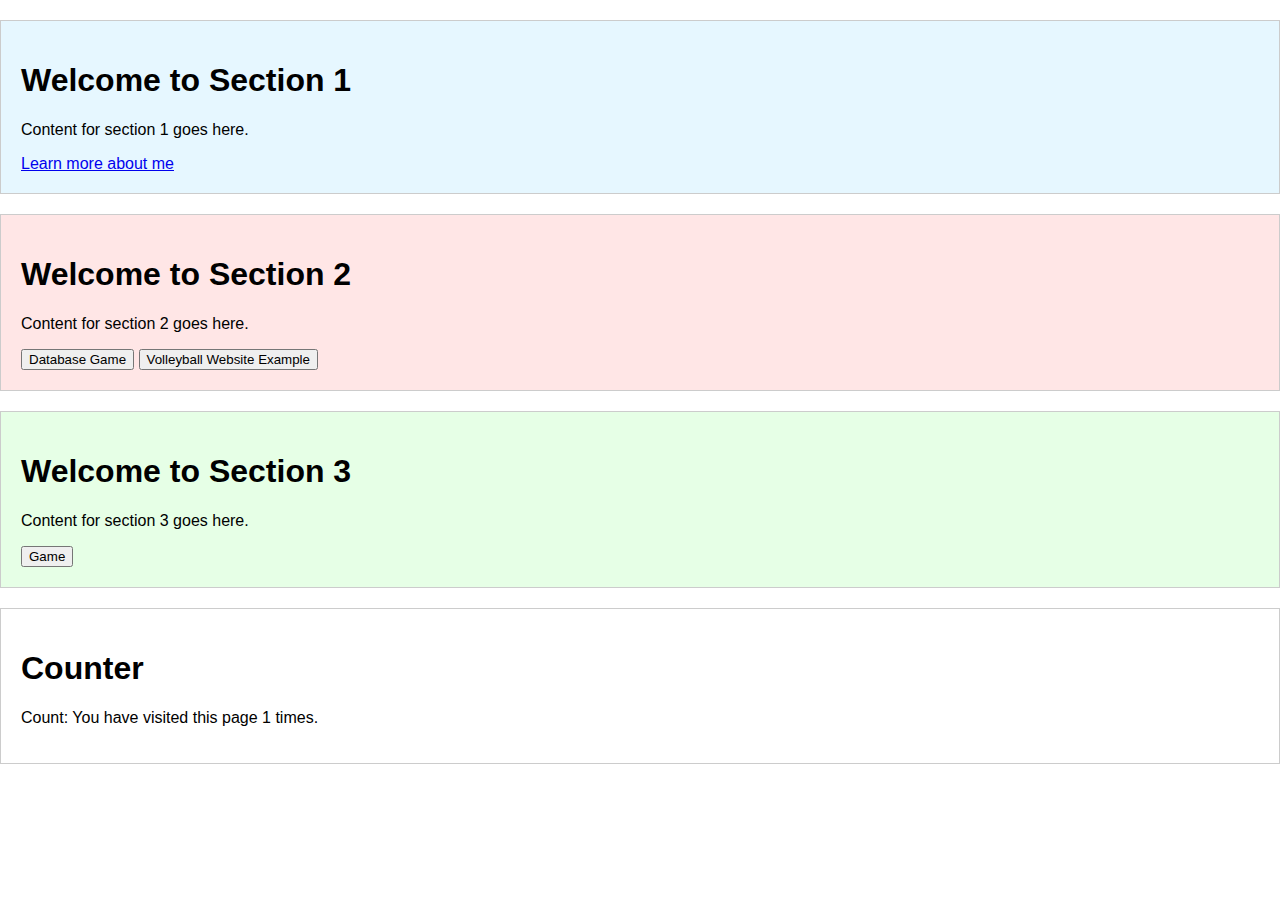
<file: public/index.html>
<!DOCTYPE html>
<html lang="en">
<head>
    <meta charset="UTF-8">
    <meta name="viewport" content="width=device-width, initial-scale=1.0">
    <title>Static Website</title>
    <link rel="stylesheet" href="style.css">
    <script defer src="scripts/main.js"></script>
</head>
<body>
    <section id="section1" class="page-section">
        <h1>Welcome to Section 1</h1>
        <p>Content for section 1 goes here.</p>
        <a href="about.html">Learn more about me</a>
    </section>
    
    <section id="section2" class="page-section">
        <h1>Welcome to Section 2</h1>
        <p>Content for section 2 goes here.</p>
        <button id="databaseGame">Database Game</button>
        <button id="volleyball">Volleyball Website Example</button>
    </section>
    
    <section id="section3" class="page-section">
        <h1>Welcome to Section 3</h1>
        <p>Content for section 3 goes here.</p>
        <button id="gameButton">Game</button> <!-- Add the "Game" button here -->
    </section>

    <section id="counter" class="page-section">
        <h1>Counter</h1>
        <p>Count: <span id="count">0</span></p>
</body>
</html>
</file>
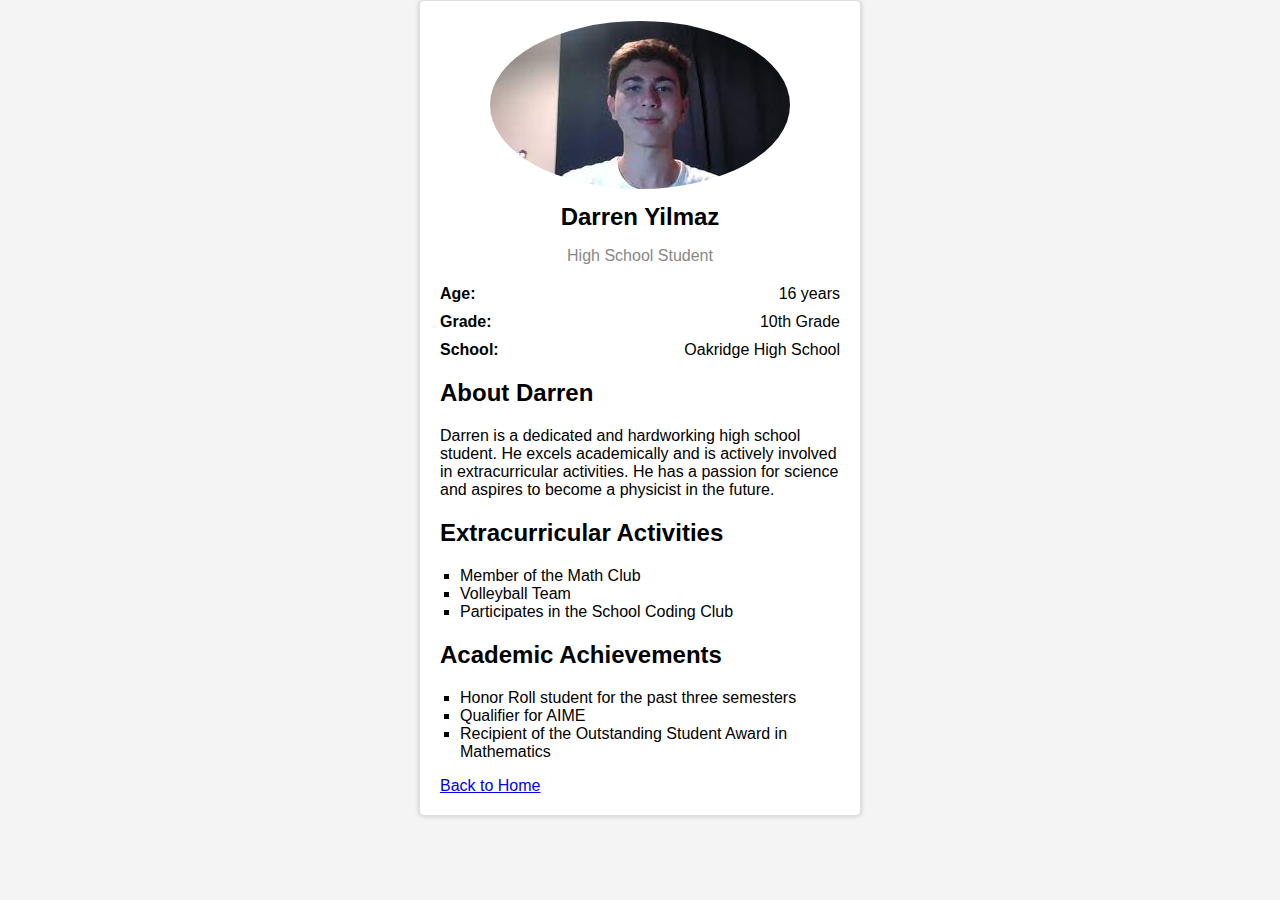
<file: public/about.html>
<!DOCTYPE html>
<html>
  <head>
    <title>High School Student Profile - Darren</title>
    <link rel="stylesheet" type="text/css" href="about.css" />
  </head>
  <body>
    <div class="profile">
      <div class="profile-pic-container">
        <img
          class="profile-pic"
          src="darren_profile_pic.jpg"
          alt="Darren's Profile Picture"
        />
      </div>
      <h1 class="profile-name">Darren Yilmaz</h1>
      <p class="profile-info">High School Student</p>

      <div class="profile-details">
        <div class="profile-detail">
          <span class="detail-label">Age:</span>
          <span class="detail-value">16 years</span>
        </div>
        <div class="profile-detail">
          <span class="detail-label">Grade:</span>
          <span class="detail-value">10th Grade</span>
        </div>
        <div class="profile-detail">
          <span class="detail-label">School:</span>
          <span class="detail-value">Oakridge High School</span>
        </div>
      </div>

      <div class="profile-bio">
        <h2>About Darren</h2>
        <p>
          Darren is a dedicated and hardworking high school student. He excels
          academically and is actively involved in extracurricular activities.
          He has a passion for science and aspires to become a physicist in the
          future.
        </p>
      </div>

      <div class="profile-activities">
        <h2>Extracurricular Activities</h2>
        <ul>
          <li>Member of the Math Club</li>
          <li>Volleyball Team</li>
          <li>Participates in the School Coding Club</li>
        </ul>
      </div>

      <div class="profile-achievements">
        <h2>Academic Achievements</h2>
        <ul>
          <li>Honor Roll student for the past three semesters</li>
          <li>Qualifier for AIME</li>
          <li>Recipient of the Outstanding Student Award in Mathematics</li>
        </ul>
      </div>
      <div class="back-button">
        <a href="index.html">Back to Home</a>
      </div>
    </div>
  </body>
</html>
</file>
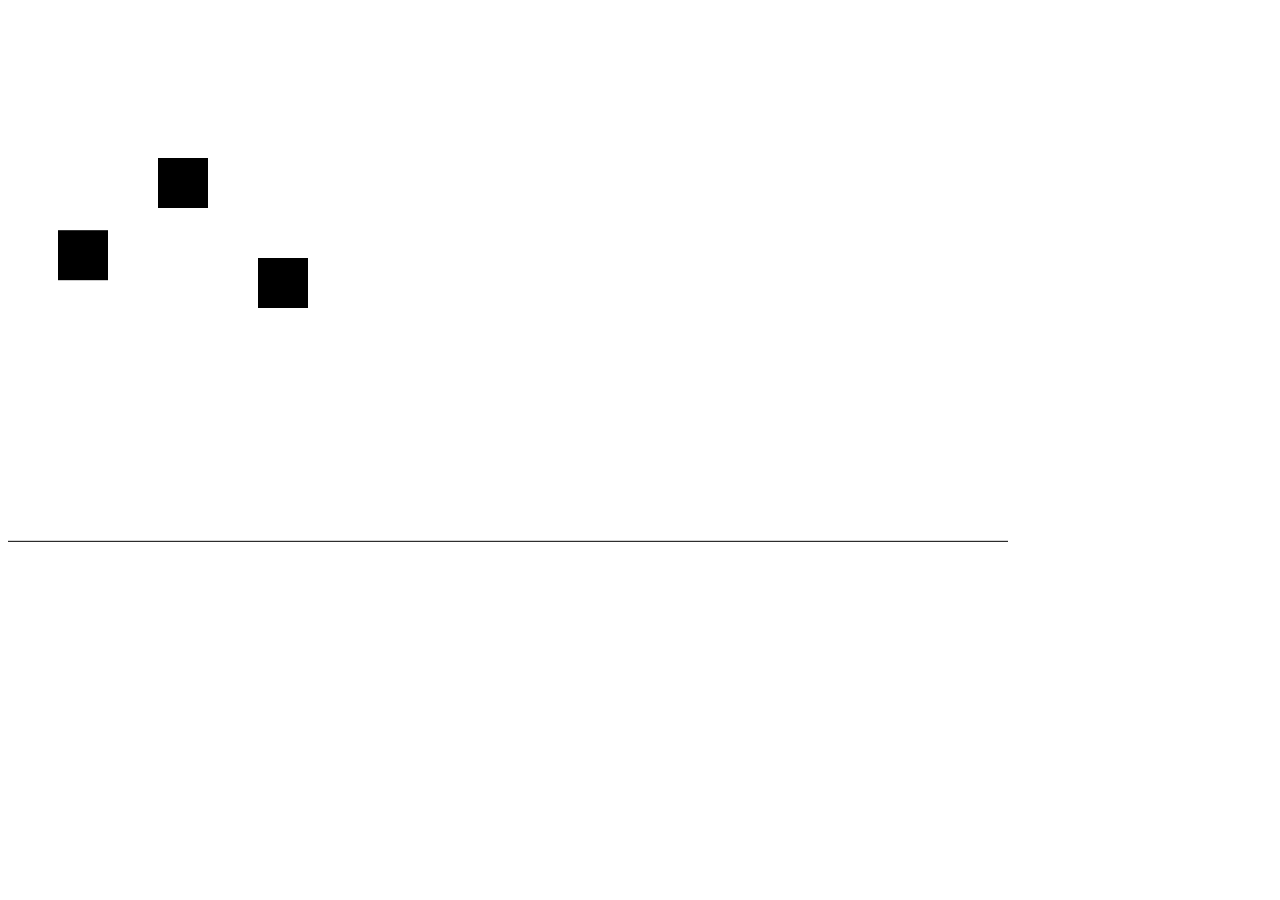
<file: public/game.html>
<!DOCTYPE html>
<html lang="en">
  <head>
    <meta charset="UTF-8" />
    <meta name="viewport" content="width=device-width, initial-scale=1.0" />
    <title>Canvas Game</title>
  </head>
  <body>
    <canvas id="gameCanvas" width="1000" height="800"></canvas>
    <script src="scripts/game.js"></script>
  </body>
</html>
</file>
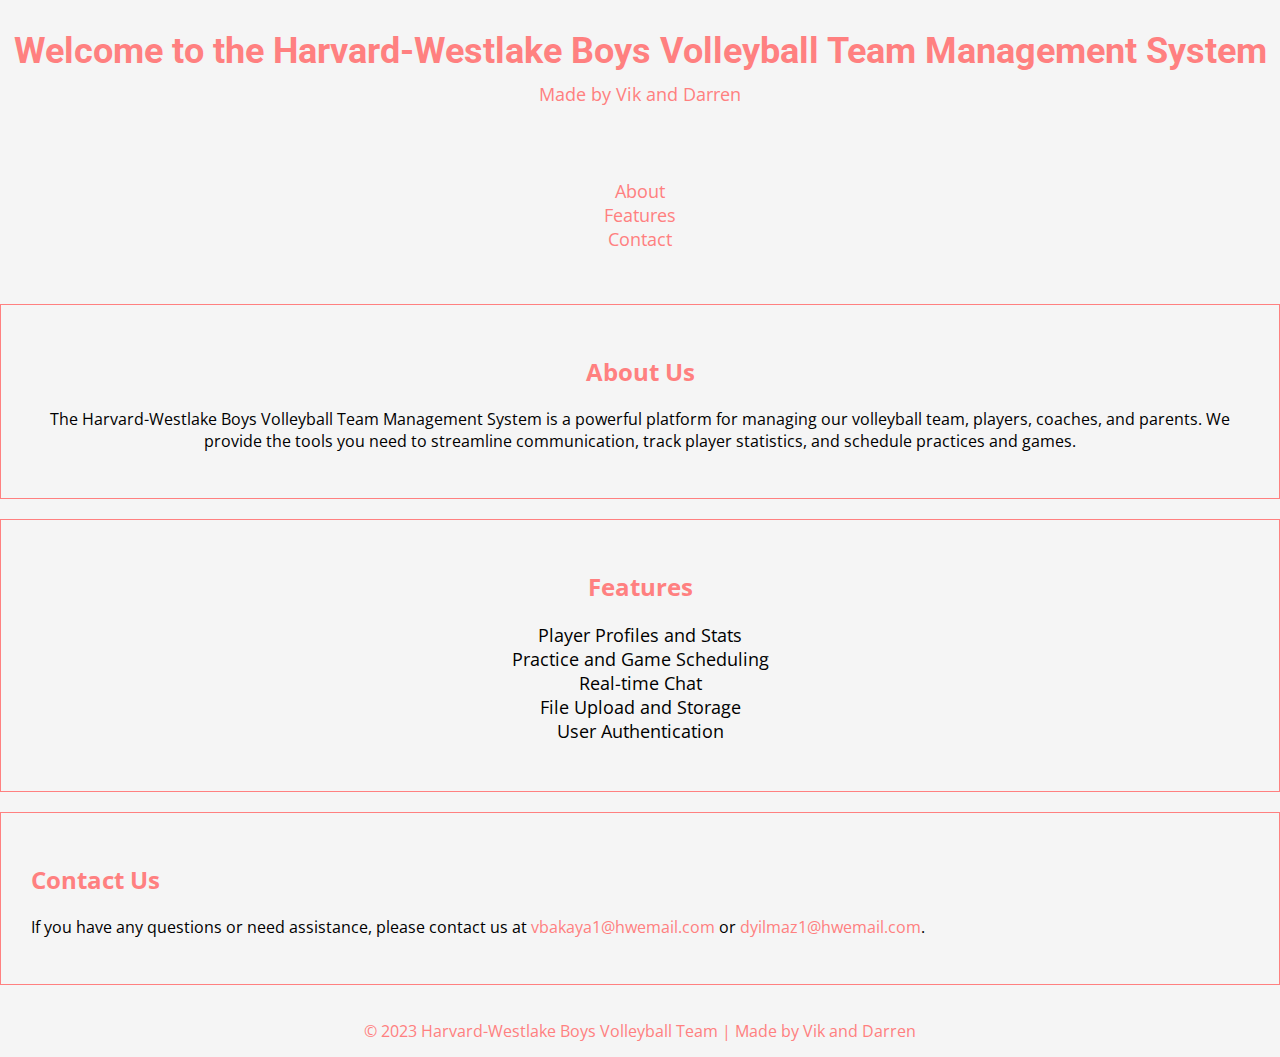
<file: public/volleyball.html>
<!DOCTYPE html>
<html lang="en">

  <head>
    <meta charset="UTF-8">
    <meta name="viewport" content="width=device-width, initial-scale=1.0">
    <title>Harvard-Westlake Boys Volleyball Team</title>
    <!-- Load custom fonts from Google Fonts -->
    <link rel="preconnect" href="https://fonts.gstatic.com">
    <link href="https://fonts.googleapis.com/css2?family=Roboto:wght@400;700&family=Open+Sans:wght@400;600;700&display=swap" rel="stylesheet">
    <link rel="stylesheet" href="volleyball.css">
  </head>

  <body>
    <header>
      <h1>Welcome to the Harvard-Westlake Boys Volleyball Team Management System</h1>
      <p>Made by Vik and Darren</p> <!-- Updated this line -->
    </header>

    <nav>
      <ul>
        <li><a href="#about">About</a></li>
        <li><a href="#features">Features</a></li>
        <li><a href="#contact">Contact</a></li>
      </ul>
    </nav>

    <section id="about" class="centered-section">
      <h2>About Us</h2>
      <p>
        The Harvard-Westlake Boys Volleyball Team Management System is a powerful platform for managing
        our volleyball team, players, coaches, and parents. We provide the tools you need to streamline
        communication, track player statistics, and schedule practices and games.
      </p>
    </section>

    <section id="features" class="centered-section">
      <h2>Features</h2>
      <ul>
        <li>Player Profiles and Stats</li>
        <li>Practice and Game Scheduling</li>
        <li>Real-time Chat</li>
        <li>File Upload and Storage</li>
        <li>User Authentication</li>
      </ul>
    </section>

    <section id="contact" class "centered-section">
      <h2>Contact Us</h2>
      <p>If you have any questions or need assistance, please contact us at <a href="mailto:vbakaya1@hwemail.com">vbakaya1@hwemail.com</a> or <a href="mailto:dyilmaz1@hwemail.com">dyilmaz1@hwemail.com</a>.</p>
    </section>

    <footer>
      &copy; 2023 Harvard-Westlake Boys Volleyball Team | Made by Vik and Darren
    </footer>
  </body>

</html>
</file>
<file: public/style.css>
body {
    font-family: Arial, sans-serif;
    margin: 0;
    padding: 0;
}

.page-section {
    padding: 20px;
    margin: 20px 0;
    border: 1px solid #ccc;
}

#section1 {
    background-color: #e6f7ff;
}

#section2 {
    background-color: #ffe6e6;
}

#section3 {
    background-color: #e6ffe6;
}
</file>
<file: public/about.css>
body {
    font-family: Arial, sans-serif;
    background-color: #f4f4f4;
    margin: 0;
    padding: 0;
}

.profile {
    max-width: 400px;
    margin: 0 auto;
    background-color: #fff;
    border: 1px solid #e1e1e1;
    border-radius: 5px;
    box-shadow: 0 0 5px rgba(0, 0, 0, 0.2);
    padding: 20px;
}

.profile-pic-container {
    text-align: center;
    margin: 0 auto;
}

.profile-pic {
    max-width: 100%;
    height: auto;
    border-radius: 50%;
}

.profile-name {
    text-align: center;
    font-size: 24px;
    margin: 10px 0;
}

.profile-info {
    text-align: center;
    color: #888;
}

.profile-details {
    margin-top: 20px;
}

.profile-detail {
    display: flex;
    justify-content: space-between;
    margin-bottom: 10px;
}

.detail-label {
    font-weight: bold;
}

.profile-bio {
    margin-top: 20px;
}

.profile-activities,
.profile-achievements {
    margin-top: 20px;
}

ul {
    list-style: square;
    padding-left: 20px;
}
</file>
<file: public/volleyball.css>
/* Reset some default styles and set a background image */
body {
  font-family: "Open Sans", sans-serif;
  margin: 0;
  padding: 0;
  background-color: #f5f5f5;
  /* Slightly darker grey */
}

/* Style the header with a slightly darker grey background and centered text in slightly darker red */
header {
  background-color: #f5f5f5;
  color: #ff8080;
  /* Slightly darker red */
  text-align: center;
  padding: 30px 0;
}

/* Style the title and subtitle in the header */
header h1 {
  font-family: "Roboto", sans-serif;
  font-size: 36px;
  margin: 0;
}

header p {
  font-size: 18px;
  margin: 10px 0;
}

/* Style the navigation menu with a slightly darker grey background */
nav {
  background-color: #f5f5f5;
  text-align: center;
  padding: 15px 0;
}

/* Style navigation links in slightly darker red */
nav a {
  text-decoration: none;
  color: #ff8080;
  font-size: 18px;
  margin: 0 20px;
}

/* Add a hover effect to navigation links */
nav a:hover {
  text-decoration: underline;
}

/* Style sections with padding and a slightly transparent slightly darker grey background */
section {
  padding: 30px;
  background-color: rgba(245, 245, 245, 0.8);
  /* Slightly darker grey with transparency */
  border: 1px solid #ff8080;
  /* Slightly darker red */
  margin: 20px 0;
}

/* Style section titles in slightly darker red */
section h2 {
  color: #ff8080;
  font-size: 24px;
  margin-bottom: 20px;
}

/* Remove bullet points from lists */
ul {
  list-style: none;
  /* Remove bullet points */
  margin-left: 0;
  padding-left: 0;
  font-size: 18px;
}

/* Style footer with a slightly darker grey background and slightly darker red text */
footer {
  background-color: #f5f5f5;
  color: #ff8080;
  text-align: center;
  padding: 15px 0;
  font-size: 16px;
}

/* Change text color for email links */
a[href^="mailto:"] {
  color: #ff8080;
  text-decoration: none;
}

/* Centered section content */
.centered-section {
  text-align: center;
}
</file>
